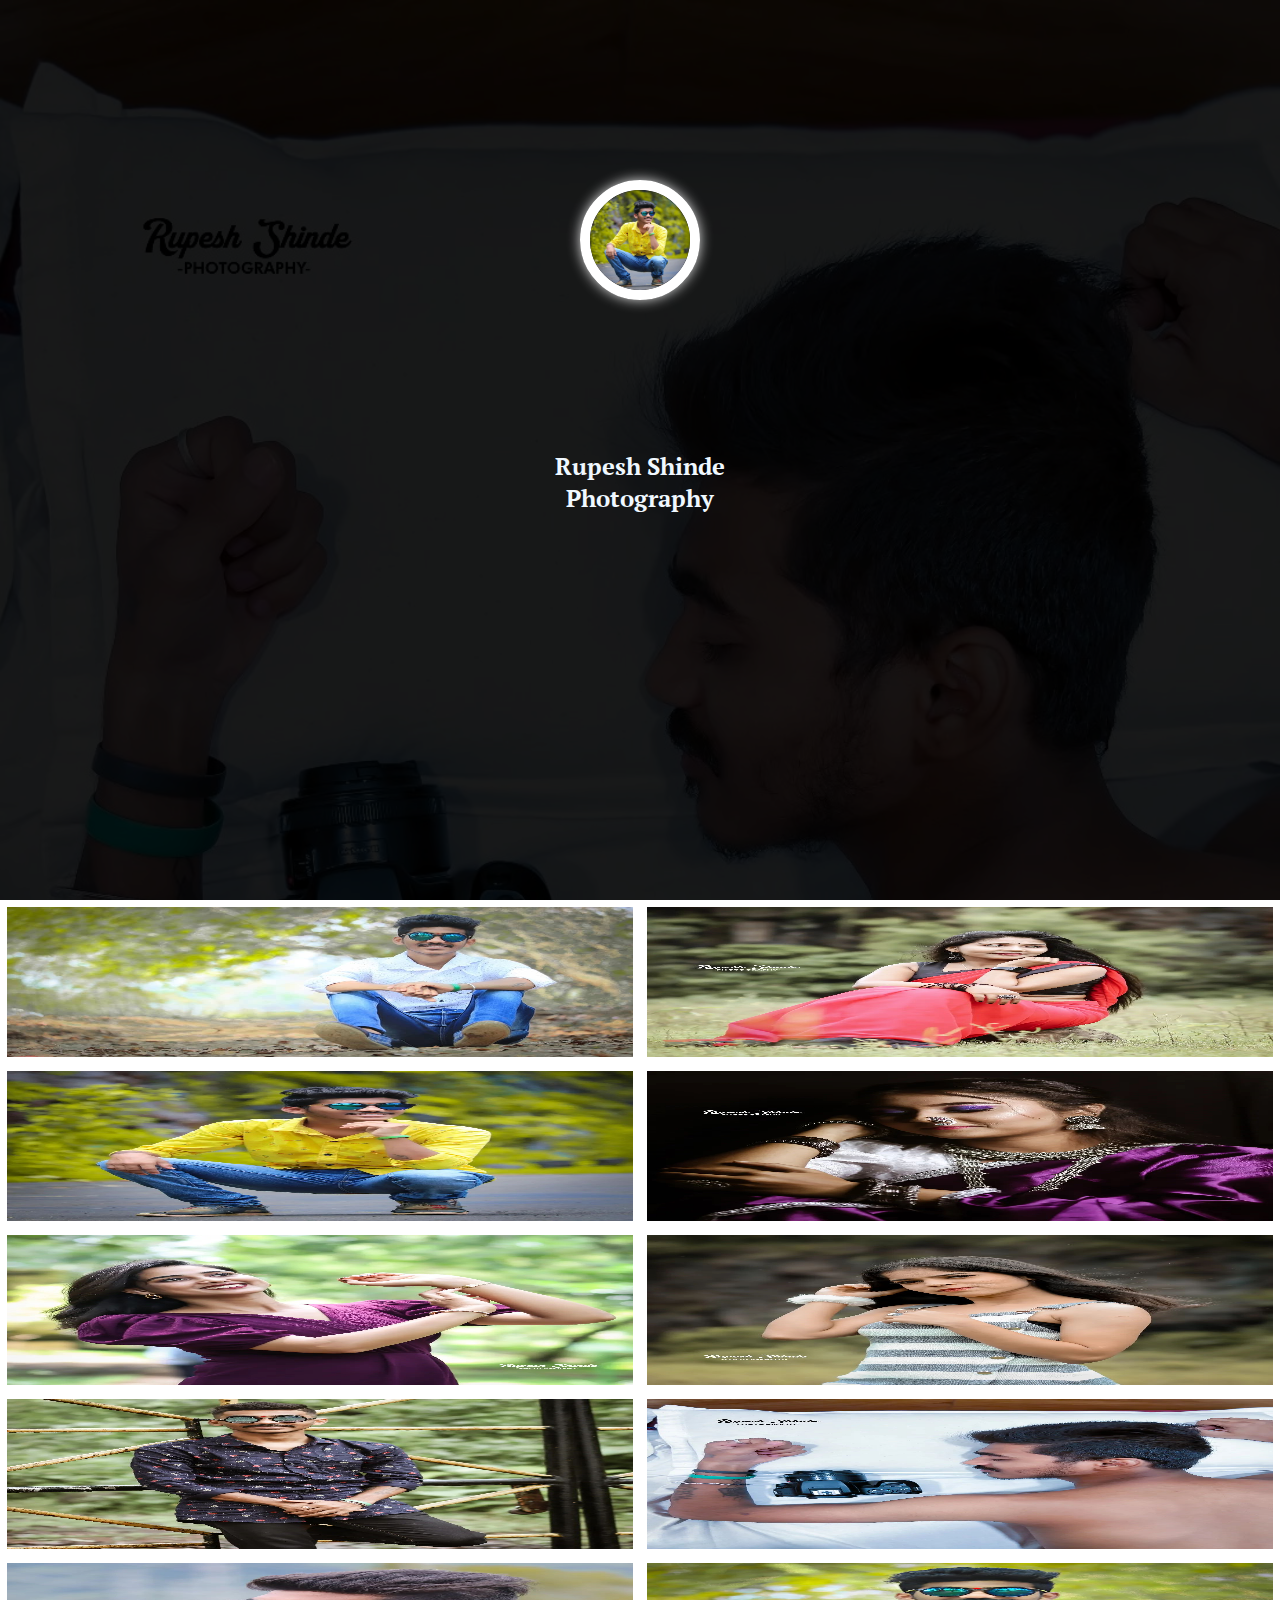
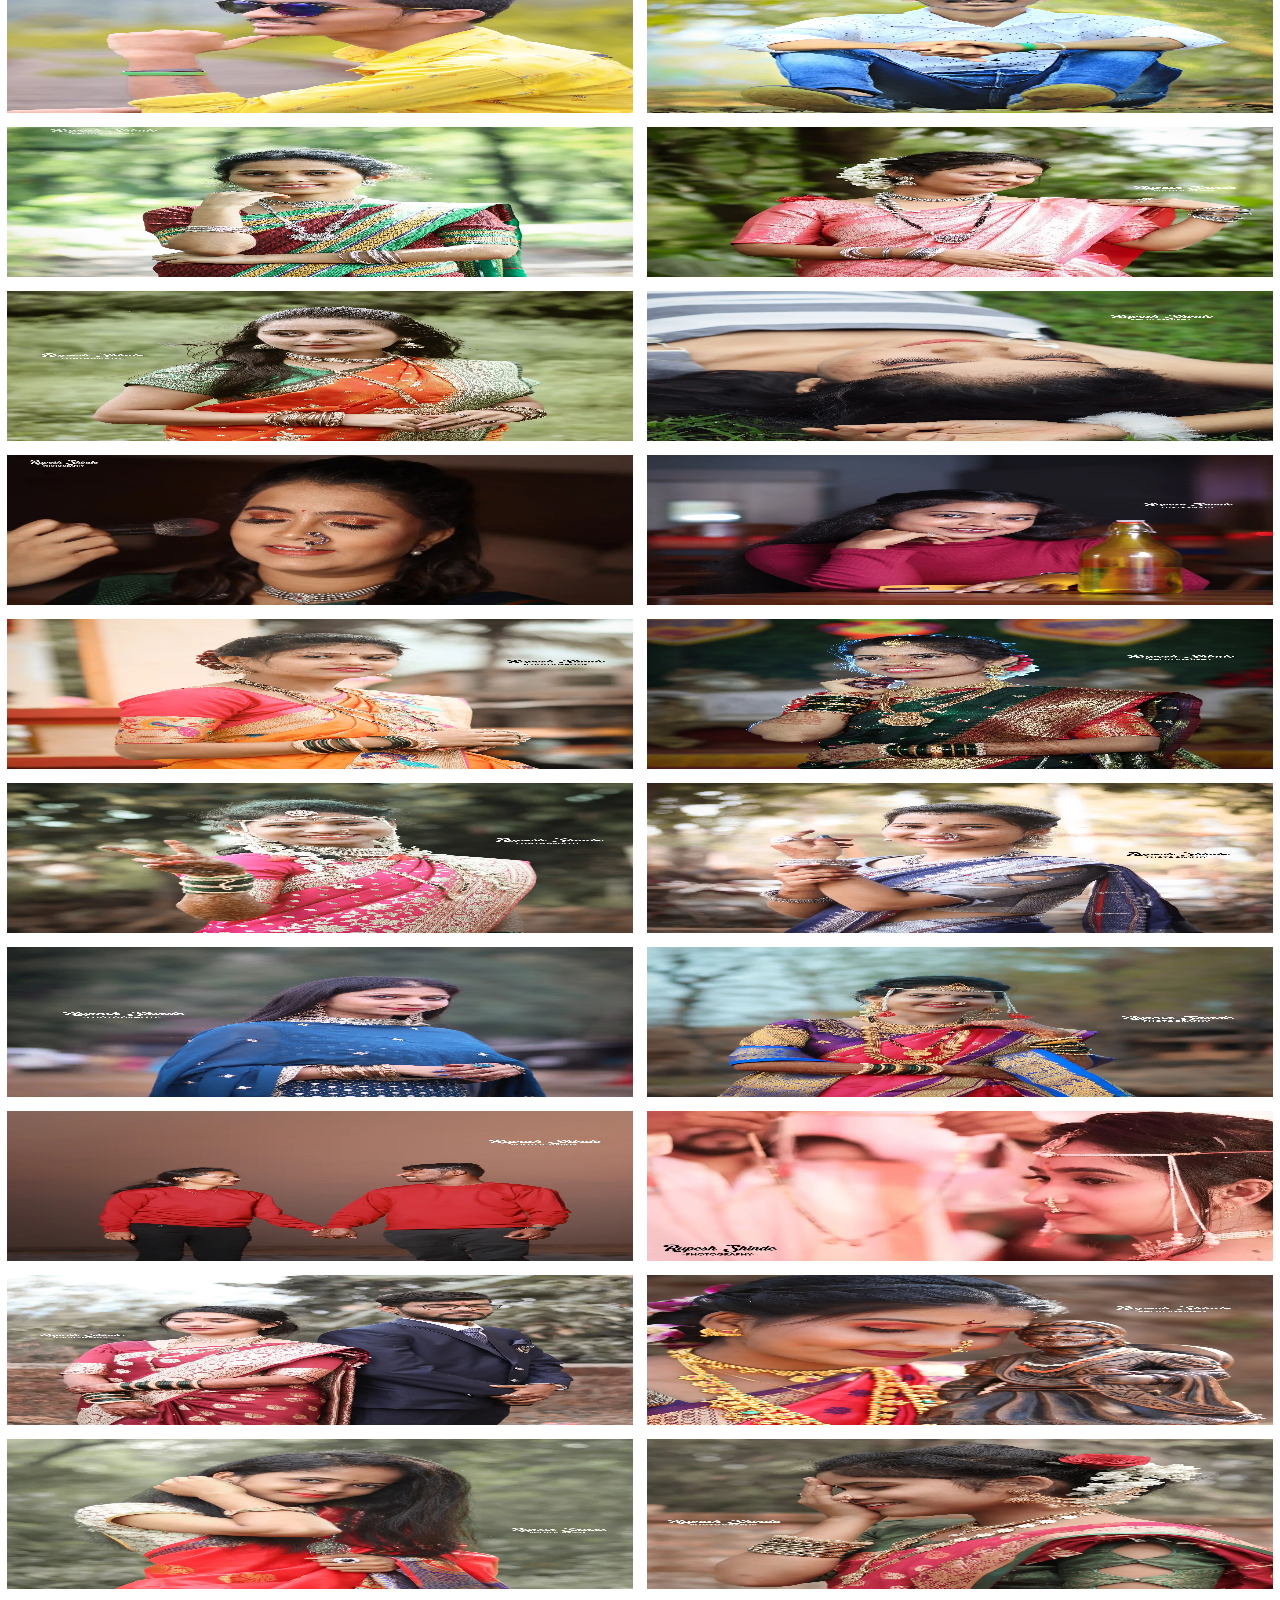
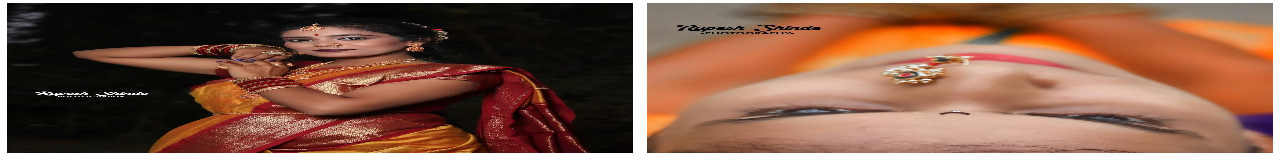
<file: images.html>
<!DOCTYPE html>
<html lang="en">

<head>
    <meta charset="UTF-8">
    <meta http-equiv="X-UA-Compatible" content="IE=edge">
    <meta name="viewport" content="width=device-width, initial-scale=1.0">
    <title>Rupesh Shinde Photography images</title>
</head>

<body>
    <style>
        @import url('https://fonts.googleapis.com/css2?family=PT+Serif:ital@1&display=swap');

        * {
            padding: 0;
            margin: 0;
        }

        .container {
            width: 100%;
            height: 100vh;
            background-image: url("images/photo8.webp");
            background-repeat: no-repeat;
            background-size: cover;
        }

        .overlay {
            background-color: rgba(0, 0, 0, 0.9);
            position: relative;
            top: 0;
            left: 0;
            width: 100%;
            height: 100vh;

            z-index: 1;
        }

        .img {
            width: 100%;
            height: 50vh;
            display: flex;
            align-items: center;
            justify-content: center;
        }

        .img img {
            width: 100px;
            height: 100px;
            border-radius: 50%;
            border: 10px solid white;
            margin-top: 30px;
            box-shadow: 0px 0px 14px -1px white;

        }

        .overlay h2 {
            text-align: center;
            color: aliceblue;
            font-family: 'PT Serif', serif;
        }

        .images {
            display: flex;
            align-items: center;
            justify-content: center;
        }

        .images img {
            width: 100%;
            height: 150px;
            margin: 5px 5px;
            padding: 2px 2px;
           
        }

        .img-right {
            
            width: 50vw;
            display: flex;
            align-items: center;
            justify-content: center;
        }

        .img-left {
           
            width: 50vw;
            display: flex;
            align-items: center;
            justify-content: center;
        }
    </style>
    <div class="container overlay">
        <div class="overlay">
            <div class="img"><img src="images/photo10.webp"></div>
            <h2>Rupesh Shinde</h2>
            <h2>Photography</h2>
        </div>
    </div>
    <!-- images here  -->
    <div class="images">
        <div class="img-right"><img src="images/photo1.jpg"></div>
        <div class="img-left"><img src="images/photo5.webp"></div>
    </div>
    <div class="images">
        <div class="img-right"><img src="images/photo10.webp"></div>
        <div class="img-left"><img src="images/photo4.webp"></div>
    </div>
    <div class="images">
        <div class="img-right"><img src="images/photo3.webp"></div>
        <div class="img-left"><img src="images/photo6.webp"></div>
    </div>
    <div class="images">
        <div class="img-right"><img src="images/photo7.webp"></div>
        <div class="img-left"><img src="images/photo8.webp"></div>
    </div>
    <div class="images">
        <div class="img-right"><img src="images/photo9.webp"></div>
        <div class="img-left"><img src="images/photo2.webp"></div>
    </div>
    <!-- after 10 images  -->
    <div class="images">
        <div class="img-right"><img src="images/photo11.webp"></div>
        <div class="img-left"><img src="images/photo12.webp"></div>
    </div>
    <div class="images">
        <div class="img-right"><img src="images/photo13.webp"></div>
        <div class="img-left"><img src="images/photo14.webp"></div>
    </div>
    <div class="images">
        <div class="img-right"><img src="images/photo15.webp"></div>
        <div class="img-left"><img src="images/photo16.webp"></div>
    </div>
    <div class="images">
        <div class="img-right"><img src="images/photo17.webp"></div>
        <div class="img-left"><img src="images/photo18.webp"></div>
    </div>
    <div class="images">
        <div class="img-right"><img src="images/photo19.webp"></div>
        <div class="img-left"><img src="images/photo20.webp"></div>
    </div>
    <!-- images after 20  -->
    <div class="images">
        <div class="img-right"><img src="images/photo21.webp"></div>
        <div class="img-left"><img src="images/photo22.webp"></div>
    </div>
    <div class="images">
        <div class="img-right"><img src="images/photo23.webp"></div>
        <div class="img-left"><img src="images/photo24.webp"></div>
    </div>
    <div class="images">
        <div class="img-right"><img src="images/photo25.webp"></div>
        <div class="img-left"><img src="images/photo26.webp"></div>
    </div>
    <div class="images">
        <div class="img-right"><img src="images/photo27.webp"></div>
        <div class="img-left"><img src="images/photo28.webp"></div>
    </div>
    <div class="images">
        <div class="img-right"><img src="images/photo29.webp"></div>
        <div class="img-left"><img src="images/photo30.jpg"></div>
    </div>

</body>

</html>
</file>
